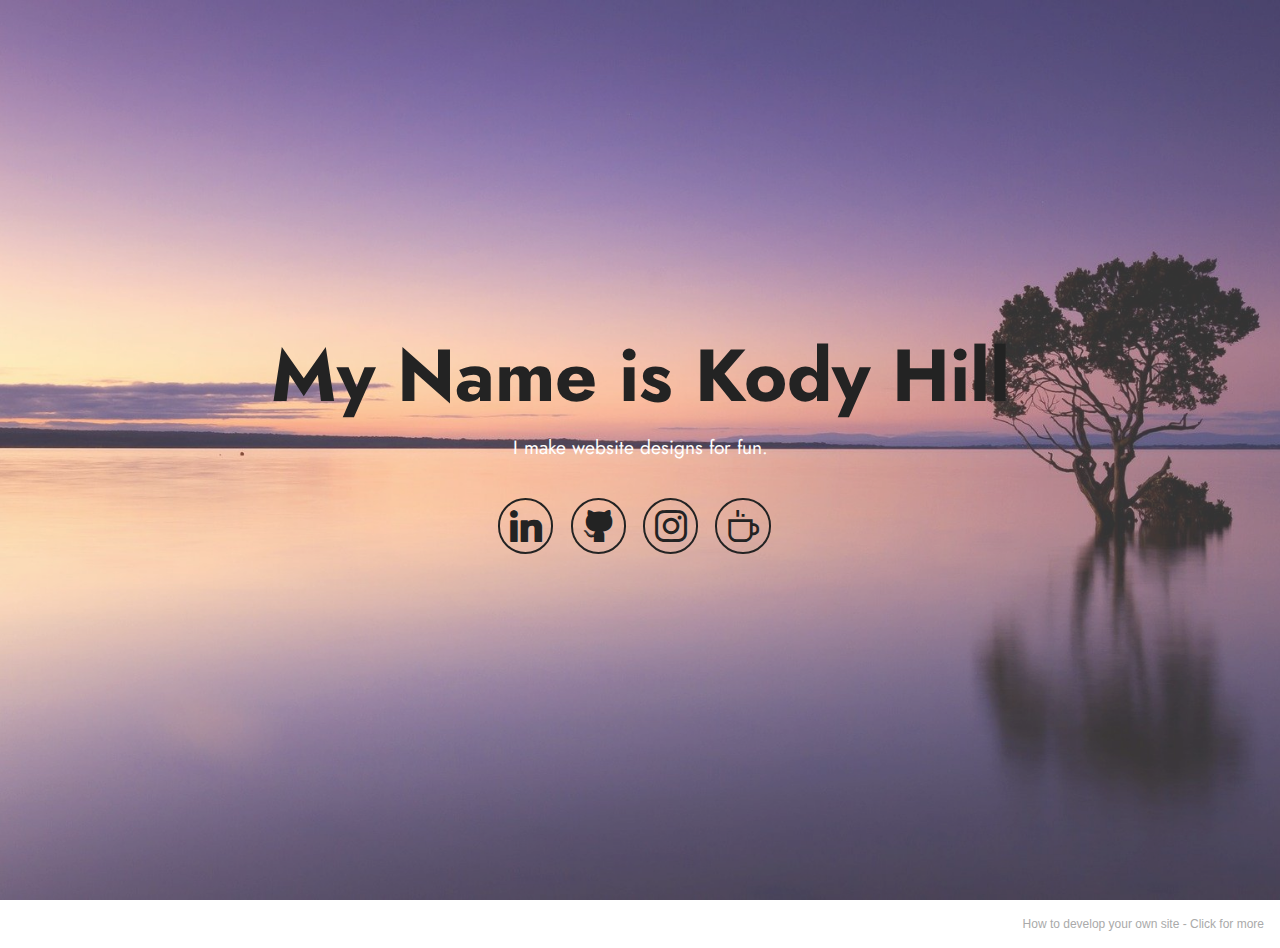
<file: index.html>
<!DOCTYPE html>
<html  >
<head>
  <!-- Site made with Mobirise Website Builder v5.4.1, https://mobirise.com -->
  <meta charset="UTF-8">
  <meta http-equiv="X-UA-Compatible" content="IE=edge">
  <meta name="generator" content="Mobirise v5.4.1, mobirise.com">
  <meta name="viewport" content="width=device-width, initial-scale=1, minimum-scale=1">
  <link rel="shortcut icon" href="assets/images/logo5.png" type="image/x-icon">
  <meta name="description" content="">
  
  
  <title>Home</title>
  <link rel="stylesheet" href="assets/web/assets/mobirise-icons2/mobirise2.css">
  <link rel="stylesheet" href="assets/bootstrap/css/bootstrap.min.css">
  <link rel="stylesheet" href="assets/bootstrap/css/bootstrap-grid.min.css">
  <link rel="stylesheet" href="assets/bootstrap/css/bootstrap-reboot.min.css">
  <link rel="stylesheet" href="assets/socicon/css/styles.css">
  <link rel="stylesheet" href="assets/theme/css/style.css">
  <link rel="preload" href="https://fonts.googleapis.com/css?family=Jost:100,200,300,400,500,600,700,800,900,100i,200i,300i,400i,500i,600i,700i,800i,900i&display=swap" as="style" onload="this.onload=null;this.rel='stylesheet'">
  <noscript><link rel="stylesheet" href="https://fonts.googleapis.com/css?family=Jost:100,200,300,400,500,600,700,800,900,100i,200i,300i,400i,500i,600i,700i,800i,900i&display=swap"></noscript>
  <link rel="preload" as="style" href="assets/mobirise/css/mbr-additional.css"><link rel="stylesheet" href="assets/mobirise/css/mbr-additional.css" type="text/css">
  
  
  
  
</head>
<body>
  
  <section data-bs-version="5.1" class="header13 cid-sLFhcSsYKd mbr-fullscreen" id="header13-0">

    

    <div class="mbr-overlay" style="opacity: 0.2; background-color: rgb(255, 255, 255);"></div>

    <div class="align-center container">
        <div class="row justify-content-center">
            <div class="col-12 col-lg-10">
                <h1 class="mbr-section-title mbr-fonts-style mb-3 display-1"><strong>My Name is Kody Hill</strong></h1>
                
                <p class="mbr-text mbr-fonts-style mb-3 display-7">
                    I make website designs for fun.</p>
                
                <div class="social-row display-7 mt-5">
                    <div class="soc-item">
                        <a href="https://www.linkedin.com/in/kody-hill-8a960a205/" target="_blank">
                            <span class="mbr-iconfont socicon-linkedin socicon"></span>
                        </a>
                    </div>
                    <div class="soc-item">
                        <a href="https://github.com/kohillthekreator" target="_blank">
                            <span class="mbr-iconfont socicon-github socicon"></span>
                        </a>
                    </div>
                    <div class="soc-item">
                        <a href="https://twitter.com/mobirise" target="_blank">
                            <span class="mbr-iconfont socicon socicon-instagram"></span>
                        </a>
                    </div>
                    <div class="soc-item">
                        <a href="https://ko-fi.com/kreationstation" target="_blank">
                            <span class="mbr-iconfont mobi-mbri-hot-cup mobi-mbri"></span>
                        </a>
                    </div>
                    
                </div>
            </div>
        </div>
    </div>
</section><section style="background-color: #fff; font-family: -apple-system, BlinkMacSystemFont, 'Segoe UI', 'Roboto', 'Helvetica Neue', Arial, sans-serif; color:#aaa; font-size:12px; padding: 0; align-items: center; display: flex;"><a href="https://mobirise.site/n" style="flex: 1 1; height: 3rem; padding-left: 1rem;"></a><p style="flex: 0 0 auto; margin:0; padding-right:1rem;">How to develop your own site - <a href="https://mobirise.site/x" style="color:#aaa;">Click for more</a></p></section><script src="assets/bootstrap/js/bootstrap.bundle.min.js"></script>  <script src="assets/smoothscroll/smooth-scroll.js"></script>  <script src="assets/ytplayer/index.js"></script>  <script src="assets/theme/js/script.js"></script>  
  
  
</body>
</html>
</file>
<file: assets/web/assets/mobirise-icons2/mobirise2.css>
@font-face {
  font-family: 'Moririse2';
  font-display: swap;
  src:  url('mobirise2.eot?f2bix4');
  src:  url('mobirise2.eot?f2bix4#iefix') format('embedded-opentype'),
    url('mobirise2.ttf?f2bix4') format('truetype'),
    url('mobirise2.woff?f2bix4') format('woff'),
    url('mobirise2.svg?f2bix4#mobirise2') format('svg');
  font-weight: normal;
  font-style: normal;
}

[class^="mobi-"], [class*=" mobi-"] {
  /* use !important to prevent issues with browser extensions that change fonts */
  font-family: 'Moririse2' !important;
  speak: none;
  font-style: normal;
  font-weight: normal;
  font-variant: normal;
  text-transform: none;
  line-height: 1;

  /* Better Font Rendering =========== */
  -webkit-font-smoothing: antialiased;
  -moz-osx-font-smoothing: grayscale;
}

.mobi-mbri-add-submenu:before {
  content: "\e900";
}
.mobi-mbri-alert:before {
  content: "\e901";
}
.mobi-mbri-align-center:before {
  content: "\e902";
}
.mobi-mbri-align-justify:before {
  content: "\e903";
}
.mobi-mbri-align-left:before {
  content: "\e904";
}
.mobi-mbri-align-right:before {
  content: "\e905";
}
.mobi-mbri-android:before {
  content: "\e906";
}
.mobi-mbri-apple:before {
  content: "\e907";
}
.mobi-mbri-arrow-down:before {
  content: "\e908";
}
.mobi-mbri-arrow-next:before {
  content: "\e909";
}
.mobi-mbri-arrow-prev:before {
  content: "\e90a";
}
.mobi-mbri-arrow-up:before {
  content: "\e90b";
}
.mobi-mbri-bold:before {
  content: "\e90c";
}
.mobi-mbri-bookmark:before {
  content: "\e90d";
}
.mobi-mbri-bootstrap:before {
  content: "\e90e";
}
.mobi-mbri-briefcase:before {
  content: "\e90f";
}
.mobi-mbri-browse:before {
  content: "\e910";
}
.mobi-mbri-bulleted-list:before {
  content: "\e911";
}
.mobi-mbri-calendar:before {
  content: "\e912";
}
.mobi-mbri-camera:before {
  content: "\e913";
}
.mobi-mbri-cart-add:before {
  content: "\e914";
}
.mobi-mbri-cart-full:before {
  content: "\e915";
}
.mobi-mbri-cash:before {
  content: "\e916";
}
.mobi-mbri-change-style:before {
  content: "\e917";
}
.mobi-mbri-chat:before {
  content: "\e918";
}
.mobi-mbri-clock:before {
  content: "\e919";
}
.mobi-mbri-close:before {
  content: "\e91a";
}
.mobi-mbri-cloud:before {
  content: "\e91b";
}
.mobi-mbri-code:before {
  content: "\e91c";
}
.mobi-mbri-contact-form:before {
  content: "\e91d";
}
.mobi-mbri-credit-card:before {
  content: "\e91e";
}
.mobi-mbri-cursor-click:before {
  content: "\e91f";
}
.mobi-mbri-cust-feedback:before {
  content: "\e920";
}
.mobi-mbri-database:before {
  content: "\e921";
}
.mobi-mbri-delivery:before {
  content: "\e922";
}
.mobi-mbri-desktop:before {
  content: "\e923";
}
.mobi-mbri-devices:before {
  content: "\e924";
}
.mobi-mbri-down:before {
  content: "\e925";
}
.mobi-mbri-download-2:before {
  content: "\e926";
}
.mobi-mbri-download:before {
  content: "\e927";
}
.mobi-mbri-drag-n-drop-2:before {
  content: "\e928";
}
.mobi-mbri-drag-n-drop:before {
  content: "\e929";
}
.mobi-mbri-edit-2:before {
  content: "\e92a";
}
.mobi-mbri-edit:before {
  content: "\e92b";
}
.mobi-mbri-error:before {
  content: "\e92c";
}
.mobi-mbri-extension:before {
  content: "\e92d";
}
.mobi-mbri-features:before {
  content: "\e92e";
}
.mobi-mbri-file:before {
  content: "\e92f";
}
.mobi-mbri-flag:before {
  content: "\e930";
}
.mobi-mbri-folder:before {
  content: "\e931";
}
.mobi-mbri-gift:before {
  content: "\e932";
}
.mobi-mbri-github:before {
  content: "\e933";
}
.mobi-mbri-globe-2:before {
  content: "\e934";
}
.mobi-mbri-globe:before {
  content: "\e935";
}
.mobi-mbri-growing-chart:before {
  content: "\e936";
}
.mobi-mbri-hearth:before {
  content: "\e937";
}
.mobi-mbri-help:before {
  content: "\e938";
}
.mobi-mbri-home:before {
  content: "\e939";
}
.mobi-mbri-hot-cup:before {
  content: "\e93a";
}
.mobi-mbri-idea:before {
  content: "\e93b";
}
.mobi-mbri-image-gallery:before {
  content: "\e93c";
}
.mobi-mbri-image-slider:before {
  content: "\e93d";
}
.mobi-mbri-info:before {
  content: "\e93e";
}
.mobi-mbri-italic:before {
  content: "\e93f";
}
.mobi-mbri-key:before {
  content: "\e940";
}
.mobi-mbri-laptop:before {
  content: "\e941";
}
.mobi-mbri-layers:before {
  content: "\e942";
}
.mobi-mbri-left-right:before {
  content: "\e943";
}
.mobi-mbri-left:before {
  content: "\e944";
}
.mobi-mbri-letter:before {
  content: "\e945";
}
.mobi-mbri-like:before {
  content: "\e946";
}
.mobi-mbri-link:before {
  content: "\e947";
}
.mobi-mbri-lock:before {
  content: "\e948";
}
.mobi-mbri-login:before {
  content: "\e949";
}
.mobi-mbri-logout:before {
  content: "\e94a";
}
.mobi-mbri-magic-stick:before {
  content: "\e94b";
}
.mobi-mbri-map-pin:before {
  content: "\e94c";
}
.mobi-mbri-menu:before {
  content: "\e94d";
}
.mobi-mbri-mobile-2:before {
  content: "\e94e";
}
.mobi-mbri-mobile-horizontal:before {
  content: "\e94f";
}
.mobi-mbri-mobile:before {
  content: "\e950";
}
.mobi-mbri-mobirise:before {
  content: "\e951";
}
.mobi-mbri-more-horizontal:before {
  content: "\e952";
}
.mobi-mbri-more-vertical:before {
  content: "\e953";
}
.mobi-mbri-music:before {
  content: "\e954";
}
.mobi-mbri-new-file:before {
  content: "\e955";
}
.mobi-mbri-numbered-list:before {
  content: "\e956";
}
.mobi-mbri-opened-folder:before {
  content: "\e957";
}
.mobi-mbri-pages:before {
  content: "\e958";
}
.mobi-mbri-paper-plane:before {
  content: "\e959";
}
.mobi-mbri-paperclip:before {
  content: "\e95a";
}
.mobi-mbri-phone:before {
  content: "\e95b";
}
.mobi-mbri-photo:before {
  content: "\e95c";
}
.mobi-mbri-photos:before {
  content: "\e95d";
}
.mobi-mbri-pin:before {
  content: "\e95e";
}
.mobi-mbri-play:before {
  content: "\e95f";
}
.mobi-mbri-plus:before {
  content: "\e960";
}
.mobi-mbri-preview:before {
  content: "\e961";
}
.mobi-mbri-print:before {
  content: "\e962";
}
.mobi-mbri-protect:before {
  content: "\e963";
}
.mobi-mbri-question:before {
  content: "\e964";
}
.mobi-mbri-quote-left:before {
  content: "\e965";
}
.mobi-mbri-quote-right:before {
  content: "\e966";
}
.mobi-mbri-redo:before {
  content: "\e967";
}
.mobi-mbri-refresh:before {
  content: "\e968";
}
.mobi-mbri-responsive-2:before {
  content: "\e969";
}
.mobi-mbri-responsive:before {
  content: "\e96a";
}
.mobi-mbri-right:before {
  content: "\e96b";
}
.mobi-mbri-rocket:before {
  content: "\e96c";
}
.mobi-mbri-sad-face:before {
  content: "\e96d";
}
.mobi-mbri-sale:before {
  content: "\e96e";
}
.mobi-mbri-save:before {
  content: "\e96f";
}
.mobi-mbri-search:before {
  content: "\e970";
}
.mobi-mbri-setting-2:before {
  content: "\e971";
}
.mobi-mbri-setting-3:before {
  content: "\e972";
}
.mobi-mbri-setting:before {
  content: "\e973";
}
.mobi-mbri-share:before {
  content: "\e974";
}
.mobi-mbri-shopping-bag:before {
  content: "\e975";
}
.mobi-mbri-shopping-basket:before {
  content: "\e976";
}
.mobi-mbri-shopping-cart:before {
  content: "\e977";
}
.mobi-mbri-sites:before {
  content: "\e978";
}
.mobi-mbri-smile-face:before {
  content: "\e979";
}
.mobi-mbri-speed:before {
  content: "\e97a";
}
.mobi-mbri-star:before {
  content: "\e97b";
}
.mobi-mbri-success:before {
  content: "\e97c";
}
.mobi-mbri-sun:before {
  content: "\e97d";
}
.mobi-mbri-sun2:before {
  content: "\e97e";
}
.mobi-mbri-tablet-vertical:before {
  content: "\e97f";
}
.mobi-mbri-tablet:before {
  content: "\e980";
}
.mobi-mbri-target:before {
  content: "\e981";
}
.mobi-mbri-timer:before {
  content: "\e982";
}
.mobi-mbri-to-ftp:before {
  content: "\e983";
}
.mobi-mbri-to-local-drive:before {
  content: "\e984";
}
.mobi-mbri-touch-swipe:before {
  content: "\e985";
}
.mobi-mbri-touch:before {
  content: "\e986";
}
.mobi-mbri-trash:before {
  content: "\e987";
}
.mobi-mbri-underline:before {
  content: "\e988";
}
.mobi-mbri-undo:before {
  content: "\e989";
}
.mobi-mbri-unlink:before {
  content: "\e98a";
}
.mobi-mbri-unlock:before {
  content: "\e98b";
}
.mobi-mbri-up-down:before {
  content: "\e98c";
}
.mobi-mbri-up:before {
  content: "\e98d";
}
.mobi-mbri-update:before {
  content: "\e98e";
}
.mobi-mbri-upload-2:before {
  content: "\e98f";
}
.mobi-mbri-upload:before {
  content: "\e990";
}
.mobi-mbri-user-2:before {
  content: "\e991";
}
.mobi-mbri-user:before {
  content: "\e992";
}
.mobi-mbri-users:before {
  content: "\e993";
}
.mobi-mbri-video-play:before {
  content: "\e994";
}
.mobi-mbri-video:before {
  content: "\e995";
}
.mobi-mbri-watch:before {
  content: "\e996";
}
.mobi-mbri-website-theme-2:before {
  content: "\e997";
}
.mobi-mbri-website-theme:before {
  content: "\e998";
}
.mobi-mbri-wifi:before {
  content: "\e999";
}
.mobi-mbri-windows:before {
  content: "\e99a";
}
.mobi-mbri-zoom-in:before {
  content: "\e99b";
}
.mobi-mbri-zoom-out:before {
  content: "\e99c";
}
</file>
<file: assets/socicon/css/styles.css>
@charset "UTF-8";

@font-face {
  font-family: 'Socicon';
  src:  url('../fonts/socicon.eot');
  src:  url('../fonts/socicon.eot?#iefix') format('embedded-opentype'),
    url('../fonts/socicon.woff2') format('woff2'),
    url('../fonts/socicon.ttf') format('truetype'),
    url('../fonts/socicon.woff') format('woff'),
    url('../fonts/socicon.svg#socicon') format('svg');
  font-weight: normal;
  font-style: normal;
  font-display: swap;
}

[data-icon]:before {
  font-family: "socicon" !important;
  content: attr(data-icon);
  font-style: normal !important;
  font-weight: normal !important;
  font-variant: normal !important;
  text-transform: none !important;
  speak: none;
  line-height: 1;
  -webkit-font-smoothing: antialiased;
  -moz-osx-font-smoothing: grayscale;
}

[class^="socicon-"], [class*=" socicon-"] {
  /* use !important to prevent issues with browser extensions that change fonts */
  font-family: 'Socicon' !important;
  speak: none;
  font-style: normal;
  font-weight: normal;
  font-variant: normal;
  text-transform: none;
  line-height: 1;

  /* Better Font Rendering =========== */
  -webkit-font-smoothing: antialiased;
  -moz-osx-font-smoothing: grayscale;
}

.socicon-eitaa:before {
  content: "\e97c";
}
.socicon-soroush:before {
  content: "\e97d";
}
.socicon-bale:before {
  content: "\e97e";
}
.socicon-zazzle:before {
  content: "\e97b";
}
.socicon-society6:before {
  content: "\e97a";
}
.socicon-redbubble:before {
  content: "\e979";
}
.socicon-avvo:before {
  content: "\e978";
}
.socicon-stitcher:before {
  content: "\e977";
}
.socicon-googlehangouts:before {
  content: "\e974";
}
.socicon-dlive:before {
  content: "\e975";
}
.socicon-vsco:before {
  content: "\e976";
}
.socicon-flipboard:before {
  content: "\e973";
}
.socicon-ubuntu:before {
  content: "\e958";
}
.socicon-artstation:before {
  content: "\e959";
}
.socicon-invision:before {
  content: "\e95a";
}
.socicon-torial:before {
  content: "\e95b";
}
.socicon-collectorz:before {
  content: "\e95c";
}
.socicon-seenthis:before {
  content: "\e95d";
}
.socicon-googleplaymusic:before {
  content: "\e95e";
}
.socicon-debian:before {
  content: "\e95f";
}
.socicon-filmfreeway:before {
  content: "\e960";
}
.socicon-gnome:before {
  content: "\e961";
}
.socicon-itchio:before {
  content: "\e962";
}
.socicon-jamendo:before {
  content: "\e963";
}
.socicon-mix:before {
  content: "\e964";
}
.socicon-sharepoint:before {
  content: "\e965";
}
.socicon-tinder:before {
  content: "\e966";
}
.socicon-windguru:before {
  content: "\e967";
}
.socicon-cdbaby:before {
  content: "\e968";
}
.socicon-elementaryos:before {
  content: "\e969";
}
.socicon-stage32:before {
  content: "\e96a";
}
.socicon-tiktok:before {
  content: "\e96b";
}
.socicon-gitter:before {
  content: "\e96c";
}
.socicon-letterboxd:before {
  content: "\e96d";
}
.socicon-threema:before {
  content: "\e96e";
}
.socicon-splice:before {
  content: "\e96f";
}
.socicon-metapop:before {
  content: "\e970";
}
.socicon-naver:before {
  content: "\e971";
}
.socicon-remote:before {
  content: "\e972";
}
.socicon-internet:before {
  content: "\e957";
}
.socicon-moddb:before {
  content: "\e94b";
}
.socicon-indiedb:before {
  content: "\e94c";
}
.socicon-traxsource:before {
  content: "\e94d";
}
.socicon-gamefor:before {
  content: "\e94e";
}
.socicon-pixiv:before {
  content: "\e94f";
}
.socicon-myanimelist:before {
  content: "\e950";
}
.socicon-blackberry:before {
  content: "\e951";
}
.socicon-wickr:before {
  content: "\e952";
}
.socicon-spip:before {
  content: "\e953";
}
.socicon-napster:before {
  content: "\e954";
}
.socicon-beatport:before {
  content: "\e955";
}
.socicon-hackerone:before {
  content: "\e956";
}
.socicon-hackernews:before {
  content: "\e946";
}
.socicon-smashwords:before {
  content: "\e947";
}
.socicon-kobo:before {
  content: "\e948";
}
.socicon-bookbub:before {
  content: "\e949";
}
.socicon-mailru:before {
  content: "\e94a";
}
.socicon-gitlab:before {
  content: "\e945";
}
.socicon-instructables:before {
  content: "\e944";
}
.socicon-portfolio:before {
  content: "\e943";
}
.socicon-codered:before {
  content: "\e940";
}
.socicon-origin:before {
  content: "\e941";
}
.socicon-nextdoor:before {
  content: "\e942";
}
.socicon-udemy:before {
  content: "\e93f";
}
.socicon-livemaster:before {
  content: "\e93e";
}
.socicon-crunchbase:before {
  content: "\e93b";
}
.socicon-homefy:before {
  content: "\e93c";
}
.socicon-calendly:before {
  content: "\e93d";
}
.socicon-realtor:before {
  content: "\e90f";
}
.socicon-tidal:before {
  content: "\e910";
}
.socicon-qobuz:before {
  content: "\e911";
}
.socicon-natgeo:before {
  content: "\e912";
}
.socicon-mastodon:before {
  content: "\e913";
}
.socicon-unsplash:before {
  content: "\e914";
}
.socicon-homeadvisor:before {
  content: "\e915";
}
.socicon-angieslist:before {
  content: "\e916";
}
.socicon-codepen:before {
  content: "\e917";
}
.socicon-slack:before {
  content: "\e918";
}
.socicon-openaigym:before {
  content: "\e919";
}
.socicon-logmein:before {
  content: "\e91a";
}
.socicon-fiverr:before {
  content: "\e91b";
}
.socicon-gotomeeting:before {
  content: "\e91c";
}
.socicon-aliexpress:before {
  content: "\e91d";
}
.socicon-guru:before {
  content: "\e91e";
}
.socicon-appstore:before {
  content: "\e91f";
}
.socicon-homes:before {
  content: "\e920";
}
.socicon-zoom:before {
  content: "\e921";
}
.socicon-alibaba:before {
  content: "\e922";
}
.socicon-craigslist:before {
  content: "\e923";
}
.socicon-wix:before {
  content: "\e924";
}
.socicon-redfin:before {
  content: "\e925";
}
.socicon-googlecalendar:before {
  content: "\e926";
}
.socicon-shopify:before {
  content: "\e927";
}
.socicon-freelancer:before {
  content: "\e928";
}
.socicon-seedrs:before {
  content: "\e929";
}
.socicon-bing:before {
  content: "\e92a";
}
.socicon-doodle:before {
  content: "\e92b";
}
.socicon-bonanza:before {
  content: "\e92c";
}
.socicon-squarespace:before {
  content: "\e92d";
}
.socicon-toptal:before {
  content: "\e92e";
}
.socicon-gust:before {
  content: "\e92f";
}
.socicon-ask:before {
  content: "\e930";
}
.socicon-trulia:before {
  content: "\e931";
}
.socicon-loomly:before {
  content: "\e932";
}
.socicon-ghost:before {
  content: "\e933";
}
.socicon-upwork:before {
  content: "\e934";
}
.socicon-fundable:before {
  content: "\e935";
}
.socicon-booking:before {
  content: "\e936";
}
.socicon-googlemaps:before {
  content: "\e937";
}
.socicon-zillow:before {
  content: "\e938";
}
.socicon-niconico:before {
  content: "\e939";
}
.socicon-toneden:before {
  content: "\e93a";
}
.socicon-augment:before {
  content: "\e908";
}
.socicon-bitbucket:before {
  content: "\e909";
}
.socicon-fyuse:before {
  content: "\e90a";
}
.socicon-yt-gaming:before {
  content: "\e90b";
}
.socicon-sketchfab:before {
  content: "\e90c";
}
.socicon-mobcrush:before {
  content: "\e90d";
}
.socicon-microsoft:before {
  content: "\e90e";
}
.socicon-pandora:before {
  content: "\e907";
}
.socicon-messenger:before {
  content: "\e906";
}
.socicon-gamewisp:before {
  content: "\e905";
}
.socicon-bloglovin:before {
  content: "\e904";
}
.socicon-tunein:before {
  content: "\e903";
}
.socicon-gamejolt:before {
  content: "\e901";
}
.socicon-trello:before {
  content: "\e902";
}
.socicon-spreadshirt:before {
  content: "\e900";
}
.socicon-500px:before {
  content: "\e000";
}
.socicon-8tracks:before {
  content: "\e001";
}
.socicon-airbnb:before {
  content: "\e002";
}
.socicon-alliance:before {
  content: "\e003";
}
.socicon-amazon:before {
  content: "\e004";
}
.socicon-amplement:before {
  content: "\e005";
}
.socicon-android:before {
  content: "\e006";
}
.socicon-angellist:before {
  content: "\e007";
}
.socicon-apple:before {
  content: "\e008";
}
.socicon-appnet:before {
  content: "\e009";
}
.socicon-baidu:before {
  content: "\e00a";
}
.socicon-bandcamp:before {
  content: "\e00b";
}
.socicon-battlenet:before {
  content: "\e00c";
}
.socicon-mixer:before {
  content: "\e00d";
}
.socicon-bebee:before {
  content: "\e00e";
}
.socicon-bebo:before {
  content: "\e00f";
}
.socicon-behance:before {
  content: "\e010";
}
.socicon-blizzard:before {
  content: "\e011";
}
.socicon-blogger:before {
  content: "\e012";
}
.socicon-buffer:before {
  content: "\e013";
}
.socicon-chrome:before {
  content: "\e014";
}
.socicon-coderwall:before {
  content: "\e015";
}
.socicon-curse:before {
  content: "\e016";
}
.socicon-dailymotion:before {
  content: "\e017";
}
.socicon-deezer:before {
  content: "\e018";
}
.socicon-delicious:before {
  content: "\e019";
}
.socicon-deviantart:before {
  content: "\e01a";
}
.socicon-diablo:before {
  content: "\e01b";
}
.socicon-digg:before {
  content: "\e01c";
}
.socicon-discord:before {
  content: "\e01d";
}
.socicon-disqus:before {
  content: "\e01e";
}
.socicon-douban:before {
  content: "\e01f";
}
.socicon-draugiem:before {
  content: "\e020";
}
.socicon-dribbble:before {
  content: "\e021";
}
.socicon-drupal:before {
  content: "\e022";
}
.socicon-ebay:before {
  content: "\e023";
}
.socicon-ello:before {
  content: "\e024";
}
.socicon-endomodo:before {
  content: "\e025";
}
.socicon-envato:before {
  content: "\e026";
}
.socicon-etsy:before {
  content: "\e027";
}
.socicon-facebook:before {
  content: "\e028";
}
.socicon-feedburner:before {
  content: "\e029";
}
.socicon-filmweb:before {
  content: "\e02a";
}
.socicon-firefox:before {
  content: "\e02b";
}
.socicon-flattr:before {
  content: "\e02c";
}
.socicon-flickr:before {
  content: "\e02d";
}
.socicon-formulr:before {
  content: "\e02e";
}
.socicon-forrst:before {
  content: "\e02f";
}
.socicon-foursquare:before {
  content: "\e030";
}
.socicon-friendfeed:before {
  content: "\e031";
}
.socicon-github:before {
  content: "\e032";
}
.socicon-goodreads:before {
  content: "\e033";
}
.socicon-google:before {
  content: "\e034";
}
.socicon-googlescholar:before {
  content: "\e035";
}
.socicon-googlegroups:before {
  content: "\e036";
}
.socicon-googlephotos:before {
  content: "\e037";
}
.socicon-googleplus:before {
  content: "\e038";
}
.socicon-grooveshark:before {
  content: "\e039";
}
.socicon-hackerrank:before {
  content: "\e03a";
}
.socicon-hearthstone:before {
  content: "\e03b";
}
.socicon-hellocoton:before {
  content: "\e03c";
}
.socicon-heroes:before {
  content: "\e03d";
}
.socicon-smashcast:before {
  content: "\e03e";
}
.socicon-horde:before {
  content: "\e03f";
}
.socicon-houzz:before {
  content: "\e040";
}
.socicon-icq:before {
  content: "\e041";
}
.socicon-identica:before {
  content: "\e042";
}
.socicon-imdb:before {
  content: "\e043";
}
.socicon-instagram:before {
  content: "\e044";
}
.socicon-issuu:before {
  content: "\e045";
}
.socicon-istock:before {
  content: "\e046";
}
.socicon-itunes:before {
  content: "\e047";
}
.socicon-keybase:before {
  content: "\e048";
}
.socicon-lanyrd:before {
  content: "\e049";
}
.socicon-lastfm:before {
  content: "\e04a";
}
.socicon-line:before {
  content: "\e04b";
}
.socicon-linkedin:before {
  content: "\e04c";
}
.socicon-livejournal:before {
  content: "\e04d";
}
.socicon-lyft:before {
  content: "\e04e";
}
.socicon-macos:before {
  content: "\e04f";
}
.socicon-mail:before {
  content: "\e050";
}
.socicon-medium:before {
  content: "\e051";
}
.socicon-meetup:before {
  content: "\e052";
}
.socicon-mixcloud:before {
  content: "\e053";
}
.socicon-modelmayhem:before {
  content: "\e054";
}
.socicon-mumble:before {
  content: "\e055";
}
.socicon-myspace:before {
  content: "\e056";
}
.socicon-newsvine:before {
  content: "\e057";
}
.socicon-nintendo:before {
  content: "\e058";
}
.socicon-npm:before {
  content: "\e059";
}
.socicon-odnoklassniki:before {
  content: "\e05a";
}
.socicon-openid:before {
  content: "\e05b";
}
.socicon-opera:before {
  content: "\e05c";
}
.socicon-outlook:before {
  content: "\e05d";
}
.socicon-overwatch:before {
  content: "\e05e";
}
.socicon-patreon:before {
  content: "\e05f";
}
.socicon-paypal:before {
  content: "\e060";
}
.socicon-periscope:before {
  content: "\e061";
}
.socicon-persona:before {
  content: "\e062";
}
.socicon-pinterest:before {
  content: "\e063";
}
.socicon-play:before {
  content: "\e064";
}
.socicon-player:before {
  content: "\e065";
}
.socicon-playstation:before {
  content: "\e066";
}
.socicon-pocket:before {
  content: "\e067";
}
.socicon-qq:before {
  content: "\e068";
}
.socicon-quora:before {
  content: "\e069";
}
.socicon-raidcall:before {
  content: "\e06a";
}
.socicon-ravelry:before {
  content: "\e06b";
}
.socicon-reddit:before {
  content: "\e06c";
}
.socicon-renren:before {
  content: "\e06d";
}
.socicon-researchgate:before {
  content: "\e06e";
}
.socicon-residentadvisor:before {
  content: "\e06f";
}
.socicon-reverbnation:before {
  content: "\e070";
}
.socicon-rss:before {
  content: "\e071";
}
.socicon-sharethis:before {
  content: "\e072";
}
.socicon-skype:before {
  content: "\e073";
}
.socicon-slideshare:before {
  content: "\e074";
}
.socicon-smugmug:before {
  content: "\e075";
}
.socicon-snapchat:before {
  content: "\e076";
}
.socicon-songkick:before {
  content: "\e077";
}
.socicon-soundcloud:before {
  content: "\e078";
}
.socicon-spotify:before {
  content: "\e079";
}
.socicon-stackexchange:before {
  content: "\e07a";
}
.socicon-stackoverflow:before {
  content: "\e07b";
}
.socicon-starcraft:before {
  content: "\e07c";
}
.socicon-stayfriends:before {
  content: "\e07d";
}
.socicon-steam:before {
  content: "\e07e";
}
.socicon-storehouse:before {
  content: "\e07f";
}
.socicon-strava:before {
  content: "\e080";
}
.socicon-streamjar:before {
  content: "\e081";
}
.socicon-stumbleupon:before {
  content: "\e082";
}
.socicon-swarm:before {
  content: "\e083";
}
.socicon-teamspeak:before {
  content: "\e084";
}
.socicon-teamviewer:before {
  content: "\e085";
}
.socicon-technorati:before {
  content: "\e086";
}
.socicon-telegram:before {
  content: "\e087";
}
.socicon-tripadvisor:before {
  content: "\e088";
}
.socicon-tripit:before {
  content: "\e089";
}
.socicon-triplej:before {
  content: "\e08a";
}
.socicon-tumblr:before {
  content: "\e08b";
}
.socicon-twitch:before {
  content: "\e08c";
}
.socicon-twitter:before {
  content: "\e08d";
}
.socicon-uber:before {
  content: "\e08e";
}
.socicon-ventrilo:before {
  content: "\e08f";
}
.socicon-viadeo:before {
  content: "\e090";
}
.socicon-viber:before {
  content: "\e091";
}
.socicon-viewbug:before {
  content: "\e092";
}
.socicon-vimeo:before {
  content: "\e093";
}
.socicon-vine:before {
  content: "\e094";
}
.socicon-vkontakte:before {
  content: "\e095";
}
.socicon-warcraft:before {
  content: "\e096";
}
.socicon-wechat:before {
  content: "\e097";
}
.socicon-weibo:before {
  content: "\e098";
}
.socicon-whatsapp:before {
  content: "\e099";
}
.socicon-wikipedia:before {
  content: "\e09a";
}
.socicon-windows:before {
  content: "\e09b";
}
.socicon-wordpress:before {
  content: "\e09c";
}
.socicon-wykop:before {
  content: "\e09d";
}
.socicon-xbox:before {
  content: "\e09e";
}
.socicon-xing:before {
  content: "\e09f";
}
.socicon-yahoo:before {
  content: "\e0a0";
}
.socicon-yammer:before {
  content: "\e0a1";
}
.socicon-yandex:before {
  content: "\e0a2";
}
.socicon-yelp:before {
  content: "\e0a3";
}
.socicon-younow:before {
  content: "\e0a4";
}
.socicon-youtube:before {
  content: "\e0a5";
}
.socicon-zapier:before {
  content: "\e0a6";
}
.socicon-zerply:before {
  content: "\e0a7";
}
.socicon-zomato:before {
  content: "\e0a8";
}
.socicon-zynga:before {
  content: "\e0a9";
}
</file>
<file: assets/theme/css/style.css>
@charset "UTF-8";
section {
  background-color: #ffffff;
}

body {
  font-style: normal;
  line-height: 1.5;
  font-weight: 400;
  color: #232323;
  position: relative;
}

button {
  background-color: transparent;
  border-color: transparent;
}

section,
.container,
.container-fluid {
  position: relative;
  word-wrap: break-word;
}

a.mbr-iconfont:hover {
  text-decoration: none;
}

.article .lead p,
.article .lead ul,
.article .lead ol,
.article .lead pre,
.article .lead blockquote {
  margin-bottom: 0;
}

a {
  font-style: normal;
  font-weight: 400;
  cursor: pointer;
}
a, a:hover {
  text-decoration: none;
}

.mbr-section-title {
  font-style: normal;
  line-height: 1.3;
}

.mbr-section-subtitle {
  line-height: 1.3;
}

.mbr-text {
  font-style: normal;
  line-height: 1.7;
}

h1,
h2,
h3,
h4,
h5,
h6,
.display-1,
.display-2,
.display-4,
.display-5,
.display-7,
span,
p,
a {
  line-height: 1;
  word-break: break-word;
  word-wrap: break-word;
  font-weight: 400;
}

b,
strong {
  font-weight: bold;
}

input:-webkit-autofill, input:-webkit-autofill:hover, input:-webkit-autofill:focus, input:-webkit-autofill:active {
  transition-delay: 9999s;
  -webkit-transition-property: background-color, color;
  transition-property: background-color, color;
}

textarea[type=hidden] {
  display: none;
}

section {
  background-position: 50% 50%;
  background-repeat: no-repeat;
  background-size: cover;
}
section .mbr-background-video,
section .mbr-background-video-preview {
  position: absolute;
  bottom: 0;
  left: 0;
  right: 0;
  top: 0;
}

.hidden {
  visibility: hidden;
}

.mbr-z-index20 {
  z-index: 20;
}

/*! Base colors */
.mbr-white {
  color: #ffffff;
}

.mbr-black {
  color: #111111;
}

.mbr-bg-white {
  background-color: #ffffff;
}

.mbr-bg-black {
  background-color: #000000;
}

/*! Text-aligns */
.align-left {
  text-align: left;
}

.align-center {
  text-align: center;
}

.align-right {
  text-align: right;
}

/*! Font-weight  */
.mbr-light {
  font-weight: 300;
}

.mbr-regular {
  font-weight: 400;
}

.mbr-semibold {
  font-weight: 500;
}

.mbr-bold {
  font-weight: 700;
}

/*! Media  */
.media-content {
  flex-basis: 100%;
}

.media-container-row {
  display: flex;
  flex-direction: row;
  flex-wrap: wrap;
  justify-content: center;
  align-content: center;
  align-items: start;
}
.media-container-row .media-size-item {
  width: 400px;
}

.media-container-column {
  display: flex;
  flex-direction: column;
  flex-wrap: wrap;
  justify-content: center;
  align-content: center;
  align-items: stretch;
}
.media-container-column > * {
  width: 100%;
}

@media (min-width: 992px) {
  .media-container-row {
    flex-wrap: nowrap;
  }
}
figure {
  margin-bottom: 0;
  overflow: hidden;
}

figure[mbr-media-size] {
  transition: width 0.1s;
}

img,
iframe {
  display: block;
  width: 100%;
}

.card {
  background-color: transparent;
  border: none;
}

.card-box {
  width: 100%;
}

.card-img {
  text-align: center;
  flex-shrink: 0;
  -webkit-flex-shrink: 0;
}

.media {
  max-width: 100%;
  margin: 0 auto;
}

.mbr-figure {
  align-self: center;
}

.media-container > div {
  max-width: 100%;
}

.mbr-figure img,
.card-img img {
  width: 100%;
}

@media (max-width: 991px) {
  .media-size-item {
    width: auto !important;
  }

  .media {
    width: auto;
  }

  .mbr-figure {
    width: 100% !important;
  }
}
/*! Buttons */
.mbr-section-btn {
  margin-left: -0.6rem;
  margin-right: -0.6rem;
  font-size: 0;
}

.btn {
  font-weight: 600;
  border-width: 1px;
  font-style: normal;
  margin: 0.6rem 0.6rem;
  white-space: normal;
  transition: all 0.2s ease-in-out;
  display: inline-flex;
  align-items: center;
  justify-content: center;
  word-break: break-word;
}

.btn-sm {
  font-weight: 600;
  letter-spacing: 0px;
  transition: all 0.3s ease-in-out;
}

.btn-md {
  font-weight: 600;
  letter-spacing: 0px;
  transition: all 0.3s ease-in-out;
}

.btn-lg {
  font-weight: 600;
  letter-spacing: 0px;
  transition: all 0.3s ease-in-out;
}

.btn-form {
  margin: 0;
}
.btn-form:hover {
  cursor: pointer;
}

nav .mbr-section-btn {
  margin-left: 0rem;
  margin-right: 0rem;
}

/*! Btn icon margin */
.btn .mbr-iconfont,
.btn.btn-sm .mbr-iconfont {
  order: 1;
  cursor: pointer;
  margin-left: 0.5rem;
  vertical-align: sub;
}

.btn.btn-md .mbr-iconfont,
.btn.btn-md .mbr-iconfont {
  margin-left: 0.8rem;
}

.mbr-regular {
  font-weight: 400;
}

.mbr-semibold {
  font-weight: 500;
}

.mbr-bold {
  font-weight: 700;
}

[type=submit] {
  -webkit-appearance: none;
}

/*! Full-screen */
.mbr-fullscreen .mbr-overlay {
  min-height: 100vh;
}

.mbr-fullscreen {
  display: flex;
  display: -moz-flex;
  display: -ms-flex;
  display: -o-flex;
  align-items: center;
  min-height: 100vh;
  padding-top: 3rem;
  padding-bottom: 3rem;
}

/*! Map */
.map {
  height: 25rem;
  position: relative;
}
.map iframe {
  width: 100%;
  height: 100%;
}

/*! Scroll to top arrow */
.mbr-arrow-up {
  bottom: 25px;
  right: 90px;
  position: fixed;
  text-align: right;
  z-index: 5000;
  color: #ffffff;
  font-size: 22px;
}

.mbr-arrow-up a {
  background: rgba(0, 0, 0, 0.2);
  border-radius: 50%;
  color: #fff;
  display: inline-block;
  height: 60px;
  width: 60px;
  border: 2px solid #fff;
  outline-style: none !important;
  position: relative;
  text-decoration: none;
  transition: all 0.3s ease-in-out;
  cursor: pointer;
  text-align: center;
}
.mbr-arrow-up a:hover {
  background-color: rgba(0, 0, 0, 0.4);
}
.mbr-arrow-up a i {
  line-height: 60px;
}

.mbr-arrow-up-icon {
  display: block;
  color: #fff;
}

.mbr-arrow-up-icon::before {
  content: "›";
  display: inline-block;
  font-family: serif;
  font-size: 22px;
  line-height: 1;
  font-style: normal;
  position: relative;
  top: 6px;
  left: -4px;
  transform: rotate(-90deg);
}

/*! Arrow Down */
.mbr-arrow {
  position: absolute;
  bottom: 45px;
  left: 50%;
  width: 60px;
  height: 60px;
  cursor: pointer;
  background-color: rgba(80, 80, 80, 0.5);
  border-radius: 50%;
  transform: translateX(-50%);
}
@media (max-width: 767px) {
  .mbr-arrow {
    display: none;
  }
}
.mbr-arrow > a {
  display: inline-block;
  text-decoration: none;
  outline-style: none;
  -webkit-animation: arrowdown 1.7s ease-in-out infinite;
          animation: arrowdown 1.7s ease-in-out infinite;
  color: #ffffff;
}
.mbr-arrow > a > i {
  position: absolute;
  top: -2px;
  left: 15px;
  font-size: 2rem;
}

#scrollToTop a i::before {
  content: "";
  position: absolute;
  display: block;
  border-bottom: 2.5px solid #fff;
  border-left: 2.5px solid #fff;
  width: 27.8%;
  height: 27.8%;
  left: 50%;
  top: 51%;
  transform: translateY(-30%) translateX(-50%) rotate(135deg);
}

@keyframes arrowdown {
  0% {
    transform: translateY(0px);
  }
  50% {
    transform: translateY(-5px);
  }
  100% {
    transform: translateY(0px);
  }
}
@-webkit-keyframes arrowdown {
  0% {
    transform: translateY(0px);
  }
  50% {
    transform: translateY(-5px);
  }
  100% {
    transform: translateY(0px);
  }
}
@media (max-width: 500px) {
  .mbr-arrow-up {
    left: 0;
    right: 0;
    text-align: center;
  }
}
/*Gradients animation*/
@keyframes gradient-animation {
  from {
    background-position: 0% 100%;
    -webkit-animation-timing-function: ease-in-out;
            animation-timing-function: ease-in-out;
  }
  to {
    background-position: 100% 0%;
    -webkit-animation-timing-function: ease-in-out;
            animation-timing-function: ease-in-out;
  }
}
@-webkit-keyframes gradient-animation {
  from {
    background-position: 0% 100%;
    -webkit-animation-timing-function: ease-in-out;
            animation-timing-function: ease-in-out;
  }
  to {
    background-position: 100% 0%;
    -webkit-animation-timing-function: ease-in-out;
            animation-timing-function: ease-in-out;
  }
}
.bg-gradient {
  background-size: 200% 200%;
  animation: gradient-animation 5s infinite alternate;
  -webkit-animation: gradient-animation 5s infinite alternate;
}

.menu .navbar-brand {
  display: -webkit-flex;
}
.menu .navbar-brand span {
  display: flex;
  display: -webkit-flex;
}
.menu .navbar-brand .navbar-caption-wrap {
  display: -webkit-flex;
}
.menu .navbar-brand .navbar-logo img {
  display: -webkit-flex;
  width: auto;
}
@media (min-width: 768px) and (max-width: 991px) {
  .menu .navbar-toggleable-sm .navbar-nav {
    display: -ms-flexbox;
  }
}
@media (max-width: 991px) {
  .menu .navbar-collapse {
    max-height: 93.5vh;
  }
  .menu .navbar-collapse.show {
    overflow: auto;
  }
}
@media (min-width: 992px) {
  .menu .navbar-nav.nav-dropdown {
    display: -webkit-flex;
  }
  .menu .navbar-toggleable-sm .navbar-collapse {
    display: -webkit-flex !important;
  }
  .menu .collapsed .navbar-collapse {
    max-height: 93.5vh;
  }
  .menu .collapsed .navbar-collapse.show {
    overflow: auto;
  }
}
@media (max-width: 767px) {
  .menu .navbar-collapse {
    max-height: 80vh;
  }
}

.nav-link .mbr-iconfont {
  margin-right: 0.5rem;
}

.navbar {
  display: -webkit-flex;
  -webkit-flex-wrap: wrap;
  -webkit-align-items: center;
  -webkit-justify-content: space-between;
}

.navbar-collapse {
  -webkit-flex-basis: 100%;
  -webkit-flex-grow: 1;
  -webkit-align-items: center;
}

.nav-dropdown .link {
  padding: 0.667em 1.667em !important;
  margin: 0 !important;
}

.nav {
  display: -webkit-flex;
  -webkit-flex-wrap: wrap;
}

.row {
  display: -webkit-flex;
  -webkit-flex-wrap: wrap;
}

.justify-content-center {
  -webkit-justify-content: center;
}

.form-inline {
  display: -webkit-flex;
}

.card-wrapper {
  -webkit-flex: 1;
}

.carousel-control {
  z-index: 10;
  display: -webkit-flex;
}

.carousel-controls {
  display: -webkit-flex;
}

.media {
  display: -webkit-flex;
}

.form-group:focus {
  outline: none;
}

.jq-selectbox__select {
  padding: 7px 0;
  position: relative;
}

.jq-selectbox__dropdown {
  overflow: hidden;
  border-radius: 10px;
  position: absolute;
  top: 100%;
  left: 0 !important;
  width: 100% !important;
}

.jq-selectbox__trigger-arrow {
  right: 0;
  transform: translateY(-50%);
}

.jq-selectbox li {
  padding: 1.07em 0.5em;
}

input[type=range] {
  padding-left: 0 !important;
  padding-right: 0 !important;
}

.modal-dialog,
.modal-content {
  height: 100%;
}

.modal-dialog .carousel-inner {
  height: calc(100vh - 1.75rem);
}
@media (max-width: 575px) {
  .modal-dialog .carousel-inner {
    height: calc(100vh - 1rem);
  }
}

.carousel-item {
  text-align: center;
}

.carousel-item img {
  margin: auto;
}

.navbar-toggler {
  align-self: flex-start;
  padding: 0.25rem 0.75rem;
  font-size: 1.25rem;
  line-height: 1;
  background: transparent;
  border: 1px solid transparent;
  border-radius: 0.25rem;
}

.navbar-toggler:focus,
.navbar-toggler:hover {
  text-decoration: none;
  box-shadow: none;
}

.navbar-toggler-icon {
  display: inline-block;
  width: 1.5em;
  height: 1.5em;
  vertical-align: middle;
  content: "";
  background: no-repeat center center;
  background-size: 100% 100%;
}

.navbar-toggler-left {
  position: absolute;
  left: 1rem;
}

.navbar-toggler-right {
  position: absolute;
  right: 1rem;
}

.card-img {
  width: auto;
}

.menu .navbar.collapsed:not(.beta-menu) {
  flex-direction: column;
}

.carousel-item.active,
.carousel-item-next,
.carousel-item-prev {
  display: flex;
}

.note-air-layout .dropup .dropdown-menu,
.note-air-layout .navbar-fixed-bottom .dropdown .dropdown-menu {
  bottom: initial !important;
}

html,
body {
  height: auto;
  min-height: 100vh;
}

.dropup .dropdown-toggle::after {
  display: none;
}

.form-asterisk {
  font-family: initial;
  position: absolute;
  top: -2px;
  font-weight: normal;
}

.form-control-label {
  position: relative;
  cursor: pointer;
  margin-bottom: 0.357em;
  padding: 0;
}

.alert {
  color: #ffffff;
  border-radius: 0;
  border: 0;
  font-size: 1.1rem;
  line-height: 1.5;
  margin-bottom: 1.875rem;
  padding: 1.25rem;
  position: relative;
  text-align: center;
}
.alert.alert-form::after {
  background-color: inherit;
  bottom: -7px;
  content: "";
  display: block;
  height: 14px;
  left: 50%;
  margin-left: -7px;
  position: absolute;
  transform: rotate(45deg);
  width: 14px;
}

.form-control {
  background-color: #ffffff;
  background-clip: border-box;
  color: #232323;
  line-height: 1rem !important;
  height: auto;
  padding: 0.6rem 1.2rem;
  transition: border-color 0.25s ease 0s;
  border: 1px solid transparent !important;
  border-radius: 4px;
  box-shadow: rgba(0, 0, 0, 0.07) 0px 1px 1px 0px, rgba(0, 0, 0, 0.07) 0px 1px 3px 0px, rgba(0, 0, 0, 0.03) 0px 0px 0px 1px;
}
.form-active .form-control:invalid {
  border-color: red;
}

form .row {
  margin-left: -0.6rem;
  margin-right: -0.6rem;
}
form .row [class*=col] {
  padding-left: 0.6rem;
  padding-right: 0.6rem;
}

form .mbr-section-btn {
  margin: 0;
  padding-left: 0.6rem;
  padding-right: 0.6rem;
}

form .btn {
  display: flex;
  padding: 0.6rem 1.2rem;
  margin: 0;
}

form .form-check-input {
  margin-top: 0.5;
}

textarea.form-control {
  line-height: 1.5rem !important;
}

.form-group {
  margin-bottom: 1.2rem;
}

.form-control,
form .btn {
  min-height: 48px;
}

.gdpr-block label span.textGDPR input[name=gdpr] {
  top: 7px;
}

.form-control:focus {
  box-shadow: none;
}

:focus {
  outline: none;
}

.mbr-overlay {
  background-color: #000;
  bottom: 0;
  left: 0;
  opacity: 0.5;
  position: absolute;
  right: 0;
  top: 0;
  z-index: 0;
  pointer-events: none;
}

blockquote {
  font-style: italic;
  padding: 3rem;
  font-size: 1.09rem;
  position: relative;
  border-left: 3px solid;
}

ul,
ol,
pre,
blockquote {
  margin-bottom: 2.3125rem;
}

.mt-4 {
  margin-top: 2rem !important;
}

.mb-4 {
  margin-bottom: 2rem !important;
}

@media (min-width: 992px) {
  .container {
    padding-left: 16px;
    padding-right: 16px;
  }

  .row {
    margin-left: -16px;
    margin-right: -16px;
  }
  .row > [class*=col] {
    padding-left: 16px;
    padding-right: 16px;
  }
}
@media (min-width: 768px) {
  .container-fluid {
    padding-left: 32px;
    padding-right: 32px;
  }
}
@media (min-width: 768px) and (max-width: 991px) {
  .mbr-container {
    padding-left: 32px;
    padding-right: 32px;
  }
}
@media (max-width: 767px) {
  .mbr-container {
    padding-left: 16px;
    padding-right: 16px;
  }
}
.card-wrapper,
.item-wrapper {
  overflow: hidden;
}

.app-video-wrapper > img {
  opacity: 1;
}

.item {
  position: relative;
}

.dropdown-menu .dropdown-menu {
  left: 100%;
}

.dropdown-item + .dropdown-menu {
  display: none;
}

.dropdown-item:hover + .dropdown-menu,
.dropdown-menu:hover {
  display: block;
}.engine {
	position: absolute;
	text-indent: -2400px;
	text-align: center;
	padding: 0;
	top: 0;
	left: -2400px;
}
</file>
<file: assets/mobirise/css/mbr-additional.css>
body {
  font-family: Jost;
}
.display-1 {
  font-family: 'Jost', sans-serif;
  font-size: 4.6rem;
  line-height: 1.1;
}
.display-1 > .mbr-iconfont {
  font-size: 5.75rem;
}
.display-2 {
  font-family: 'Jost', sans-serif;
  font-size: 3rem;
  line-height: 1.1;
}
.display-2 > .mbr-iconfont {
  font-size: 3.75rem;
}
.display-4 {
  font-family: 'Jost', sans-serif;
  font-size: 1.1rem;
  line-height: 1.5;
}
.display-4 > .mbr-iconfont {
  font-size: 1.375rem;
}
.display-5 {
  font-family: 'Jost', sans-serif;
  font-size: 2rem;
  line-height: 1.5;
}
.display-5 > .mbr-iconfont {
  font-size: 2.5rem;
}
.display-7 {
  font-family: 'Jost', sans-serif;
  font-size: 1.2rem;
  line-height: 1.5;
}
.display-7 > .mbr-iconfont {
  font-size: 1.5rem;
}
/* ---- Fluid typography for mobile devices ---- */
/* 1.4 - font scale ratio ( bootstrap == 1.42857 ) */
/* 100vw - current viewport width */
/* (48 - 20)  48 == 48rem == 768px, 20 == 20rem == 320px(minimal supported viewport) */
/* 0.65 - min scale variable, may vary */
@media (max-width: 992px) {
  .display-1 {
    font-size: 3.68rem;
  }
}
@media (max-width: 768px) {
  .display-1 {
    font-size: 3.22rem;
    font-size: calc( 2.26rem + (4.6 - 2.26) * ((100vw - 20rem) / (48 - 20)));
    line-height: calc( 1.1 * (2.26rem + (4.6 - 2.26) * ((100vw - 20rem) / (48 - 20))));
  }
  .display-2 {
    font-size: 2.4rem;
    font-size: calc( 1.7rem + (3 - 1.7) * ((100vw - 20rem) / (48 - 20)));
    line-height: calc( 1.3 * (1.7rem + (3 - 1.7) * ((100vw - 20rem) / (48 - 20))));
  }
  .display-4 {
    font-size: 0.88rem;
    font-size: calc( 1.0350000000000001rem + (1.1 - 1.0350000000000001) * ((100vw - 20rem) / (48 - 20)));
    line-height: calc( 1.4 * (1.0350000000000001rem + (1.1 - 1.0350000000000001) * ((100vw - 20rem) / (48 - 20))));
  }
  .display-5 {
    font-size: 1.6rem;
    font-size: calc( 1.35rem + (2 - 1.35) * ((100vw - 20rem) / (48 - 20)));
    line-height: calc( 1.4 * (1.35rem + (2 - 1.35) * ((100vw - 20rem) / (48 - 20))));
  }
  .display-7 {
    font-size: 0.96rem;
    font-size: calc( 1.07rem + (1.2 - 1.07) * ((100vw - 20rem) / (48 - 20)));
    line-height: calc( 1.4 * (1.07rem + (1.2 - 1.07) * ((100vw - 20rem) / (48 - 20))));
  }
}
/* Buttons */
.btn {
  padding: 0.6rem 1.2rem;
  border-radius: 4px;
}
.btn-sm {
  padding: 0.6rem 1.2rem;
  border-radius: 4px;
}
.btn-md {
  padding: 0.6rem 1.2rem;
  border-radius: 4px;
}
.btn-lg {
  padding: 1rem 2.6rem;
  border-radius: 4px;
}
.bg-primary {
  background-color: #6592e6 !important;
}
.bg-success {
  background-color: #40b0bf !important;
}
.bg-info {
  background-color: #47b5ed !important;
}
.bg-warning {
  background-color: #ffe161 !important;
}
.bg-danger {
  background-color: #ff9966 !important;
}
.btn-primary,
.btn-primary:active {
  background-color: #6592e6 !important;
  border-color: #6592e6 !important;
  color: #ffffff !important;
  box-shadow: 0 2px 2px 0 rgba(0, 0, 0, 0.2);
}
.btn-primary:hover,
.btn-primary:focus,
.btn-primary.focus,
.btn-primary.active {
  color: #ffffff !important;
  background-color: #2260d2 !important;
  border-color: #2260d2 !important;
  box-shadow: 0 2px 5px 0 rgba(0, 0, 0, 0.2);
}
.btn-primary.disabled,
.btn-primary:disabled {
  color: #ffffff !important;
  background-color: #2260d2 !important;
  border-color: #2260d2 !important;
}
.btn-secondary,
.btn-secondary:active {
  background-color: #ff6666 !important;
  border-color: #ff6666 !important;
  color: #ffffff !important;
  box-shadow: 0 2px 2px 0 rgba(0, 0, 0, 0.2);
}
.btn-secondary:hover,
.btn-secondary:focus,
.btn-secondary.focus,
.btn-secondary.active {
  color: #ffffff !important;
  background-color: #ff0f0f !important;
  border-color: #ff0f0f !important;
  box-shadow: 0 2px 5px 0 rgba(0, 0, 0, 0.2);
}
.btn-secondary.disabled,
.btn-secondary:disabled {
  color: #ffffff !important;
  background-color: #ff0f0f !important;
  border-color: #ff0f0f !important;
}
.btn-info,
.btn-info:active {
  background-color: #47b5ed !important;
  border-color: #47b5ed !important;
  color: #ffffff !important;
  box-shadow: 0 2px 2px 0 rgba(0, 0, 0, 0.2);
}
.btn-info:hover,
.btn-info:focus,
.btn-info.focus,
.btn-info.active {
  color: #ffffff !important;
  background-color: #148cca !important;
  border-color: #148cca !important;
  box-shadow: 0 2px 5px 0 rgba(0, 0, 0, 0.2);
}
.btn-info.disabled,
.btn-info:disabled {
  color: #ffffff !important;
  background-color: #148cca !important;
  border-color: #148cca !important;
}
.btn-success,
.btn-success:active {
  background-color: #40b0bf !important;
  border-color: #40b0bf !important;
  color: #ffffff !important;
  box-shadow: 0 2px 2px 0 rgba(0, 0, 0, 0.2);
}
.btn-success:hover,
.btn-success:focus,
.btn-success.focus,
.btn-success.active {
  color: #ffffff !important;
  background-color: #2a747e !important;
  border-color: #2a747e !important;
  box-shadow: 0 2px 5px 0 rgba(0, 0, 0, 0.2);
}
.btn-success.disabled,
.btn-success:disabled {
  color: #ffffff !important;
  background-color: #2a747e !important;
  border-color: #2a747e !important;
}
.btn-warning,
.btn-warning:active {
  background-color: #ffe161 !important;
  border-color: #ffe161 !important;
  color: #614f00 !important;
  box-shadow: 0 2px 2px 0 rgba(0, 0, 0, 0.2);
}
.btn-warning:hover,
.btn-warning:focus,
.btn-warning.focus,
.btn-warning.active {
  color: #0a0800 !important;
  background-color: #ffd10a !important;
  border-color: #ffd10a !important;
  box-shadow: 0 2px 5px 0 rgba(0, 0, 0, 0.2);
}
.btn-warning.disabled,
.btn-warning:disabled {
  color: #614f00 !important;
  background-color: #ffd10a !important;
  border-color: #ffd10a !important;
}
.btn-danger,
.btn-danger:active {
  background-color: #ff9966 !important;
  border-color: #ff9966 !important;
  color: #ffffff !important;
  box-shadow: 0 2px 2px 0 rgba(0, 0, 0, 0.2);
}
.btn-danger:hover,
.btn-danger:focus,
.btn-danger.focus,
.btn-danger.active {
  color: #ffffff !important;
  background-color: #ff5f0f !important;
  border-color: #ff5f0f !important;
  box-shadow: 0 2px 5px 0 rgba(0, 0, 0, 0.2);
}
.btn-danger.disabled,
.btn-danger:disabled {
  color: #ffffff !important;
  background-color: #ff5f0f !important;
  border-color: #ff5f0f !important;
}
.btn-white,
.btn-white:active {
  background-color: #fafafa !important;
  border-color: #fafafa !important;
  color: #7a7a7a !important;
  box-shadow: 0 2px 2px 0 rgba(0, 0, 0, 0.2);
}
.btn-white:hover,
.btn-white:focus,
.btn-white.focus,
.btn-white.active {
  color: #4f4f4f !important;
  background-color: #cfcfcf !important;
  border-color: #cfcfcf !important;
  box-shadow: 0 2px 5px 0 rgba(0, 0, 0, 0.2);
}
.btn-white.disabled,
.btn-white:disabled {
  color: #7a7a7a !important;
  background-color: #cfcfcf !important;
  border-color: #cfcfcf !important;
}
.btn-black,
.btn-black:active {
  background-color: #232323 !important;
  border-color: #232323 !important;
  color: #ffffff !important;
  box-shadow: 0 2px 2px 0 rgba(0, 0, 0, 0.2);
}
.btn-black:hover,
.btn-black:focus,
.btn-black.focus,
.btn-black.active {
  color: #ffffff !important;
  background-color: #000000 !important;
  border-color: #000000 !important;
  box-shadow: 0 2px 5px 0 rgba(0, 0, 0, 0.2);
}
.btn-black.disabled,
.btn-black:disabled {
  color: #ffffff !important;
  background-color: #000000 !important;
  border-color: #000000 !important;
}
.btn-primary-outline,
.btn-primary-outline:active {
  background-color: transparent !important;
  border-color: transparent;
  color: #6592e6;
}
.btn-primary-outline:hover,
.btn-primary-outline:focus,
.btn-primary-outline.focus,
.btn-primary-outline.active {
  color: #2260d2 !important;
  background-color: transparent!important;
  border-color: transparent!important;
  box-shadow: none!important;
}
.btn-primary-outline.disabled,
.btn-primary-outline:disabled {
  color: #ffffff !important;
  background-color: #6592e6 !important;
  border-color: #6592e6 !important;
}
.btn-secondary-outline,
.btn-secondary-outline:active {
  background-color: transparent !important;
  border-color: transparent;
  color: #ff6666;
}
.btn-secondary-outline:hover,
.btn-secondary-outline:focus,
.btn-secondary-outline.focus,
.btn-secondary-outline.active {
  color: #ff0f0f !important;
  background-color: transparent!important;
  border-color: transparent!important;
  box-shadow: none!important;
}
.btn-secondary-outline.disabled,
.btn-secondary-outline:disabled {
  color: #ffffff !important;
  background-color: #ff6666 !important;
  border-color: #ff6666 !important;
}
.btn-info-outline,
.btn-info-outline:active {
  background-color: transparent !important;
  border-color: transparent;
  color: #47b5ed;
}
.btn-info-outline:hover,
.btn-info-outline:focus,
.btn-info-outline.focus,
.btn-info-outline.active {
  color: #148cca !important;
  background-color: transparent!important;
  border-color: transparent!important;
  box-shadow: none!important;
}
.btn-info-outline.disabled,
.btn-info-outline:disabled {
  color: #ffffff !important;
  background-color: #47b5ed !important;
  border-color: #47b5ed !important;
}
.btn-success-outline,
.btn-success-outline:active {
  background-color: transparent !important;
  border-color: transparent;
  color: #40b0bf;
}
.btn-success-outline:hover,
.btn-success-outline:focus,
.btn-success-outline.focus,
.btn-success-outline.active {
  color: #2a747e !important;
  background-color: transparent!important;
  border-color: transparent!important;
  box-shadow: none!important;
}
.btn-success-outline.disabled,
.btn-success-outline:disabled {
  color: #ffffff !important;
  background-color: #40b0bf !important;
  border-color: #40b0bf !important;
}
.btn-warning-outline,
.btn-warning-outline:active {
  background-color: transparent !important;
  border-color: transparent;
  color: #ffe161;
}
.btn-warning-outline:hover,
.btn-warning-outline:focus,
.btn-warning-outline.focus,
.btn-warning-outline.active {
  color: #ffd10a !important;
  background-color: transparent!important;
  border-color: transparent!important;
  box-shadow: none!important;
}
.btn-warning-outline.disabled,
.btn-warning-outline:disabled {
  color: #614f00 !important;
  background-color: #ffe161 !important;
  border-color: #ffe161 !important;
}
.btn-danger-outline,
.btn-danger-outline:active {
  background-color: transparent !important;
  border-color: transparent;
  color: #ff9966;
}
.btn-danger-outline:hover,
.btn-danger-outline:focus,
.btn-danger-outline.focus,
.btn-danger-outline.active {
  color: #ff5f0f !important;
  background-color: transparent!important;
  border-color: transparent!important;
  box-shadow: none!important;
}
.btn-danger-outline.disabled,
.btn-danger-outline:disabled {
  color: #ffffff !important;
  background-color: #ff9966 !important;
  border-color: #ff9966 !important;
}
.btn-black-outline,
.btn-black-outline:active {
  background-color: transparent !important;
  border-color: transparent;
  color: #232323;
}
.btn-black-outline:hover,
.btn-black-outline:focus,
.btn-black-outline.focus,
.btn-black-outline.active {
  color: #000000 !important;
  background-color: transparent!important;
  border-color: transparent!important;
  box-shadow: none!important;
}
.btn-black-outline.disabled,
.btn-black-outline:disabled {
  color: #ffffff !important;
  background-color: #232323 !important;
  border-color: #232323 !important;
}
.btn-white-outline,
.btn-white-outline:active {
  background-color: transparent !important;
  border-color: transparent;
  color: #fafafa;
}
.btn-white-outline:hover,
.btn-white-outline:focus,
.btn-white-outline.focus,
.btn-white-outline.active {
  color: #cfcfcf !important;
  background-color: transparent!important;
  border-color: transparent!important;
  box-shadow: none!important;
}
.btn-white-outline.disabled,
.btn-white-outline:disabled {
  color: #7a7a7a !important;
  background-color: #fafafa !important;
  border-color: #fafafa !important;
}
.text-primary {
  color: #6592e6 !important;
}
.text-secondary {
  color: #ff6666 !important;
}
.text-success {
  color: #40b0bf !important;
}
.text-info {
  color: #47b5ed !important;
}
.text-warning {
  color: #ffe161 !important;
}
.text-danger {
  color: #ff9966 !important;
}
.text-white {
  color: #fafafa !important;
}
.text-black {
  color: #232323 !important;
}
a.text-primary:hover,
a.text-primary:focus,
a.text-primary.active {
  color: #205ac5 !important;
}
a.text-secondary:hover,
a.text-secondary:focus,
a.text-secondary.active {
  color: #ff0000 !important;
}
a.text-success:hover,
a.text-success:focus,
a.text-success.active {
  color: #266a73 !important;
}
a.text-info:hover,
a.text-info:focus,
a.text-info.active {
  color: #1283bc !important;
}
a.text-warning:hover,
a.text-warning:focus,
a.text-warning.active {
  color: #facb00 !important;
}
a.text-danger:hover,
a.text-danger:focus,
a.text-danger.active {
  color: #ff5500 !important;
}
a.text-white:hover,
a.text-white:focus,
a.text-white.active {
  color: #c7c7c7 !important;
}
a.text-black:hover,
a.text-black:focus,
a.text-black.active {
  color: #000000 !important;
}
a[class*="text-"]:not(.nav-link):not(.dropdown-item):not([role]):not(.navbar-caption) {
  position: relative;
  background-image: transparent;
  background-size: 10000px 2px;
  background-repeat: no-repeat;
  background-position: 0px 1.2em;
  background-position: -10000px 1.2em;
}
a[class*="text-"]:not(.nav-link):not(.dropdown-item):not([role]):not(.navbar-caption):hover {
  transition: background-position 2s ease-in-out;
  background-image: linear-gradient(currentColor 50%, currentColor 50%);
  background-position: 0px 1.2em;
}
.nav-tabs .nav-link.active {
  color: #6592e6;
}
.nav-tabs .nav-link:not(.active) {
  color: #232323;
}
.alert-success {
  background-color: #70c770;
}
.alert-info {
  background-color: #47b5ed;
}
.alert-warning {
  background-color: #ffe161;
}
.alert-danger {
  background-color: #ff9966;
}
.mbr-gallery-filter li.active .btn {
  background-color: #6592e6;
  border-color: #6592e6;
  color: #ffffff;
}
.mbr-gallery-filter li.active .btn:focus {
  box-shadow: none;
}
a,
a:hover {
  color: #6592e6;
}
.mbr-plan-header.bg-primary .mbr-plan-subtitle,
.mbr-plan-header.bg-primary .mbr-plan-price-desc {
  color: #ffffff;
}
.mbr-plan-header.bg-success .mbr-plan-subtitle,
.mbr-plan-header.bg-success .mbr-plan-price-desc {
  color: #a0d8df;
}
.mbr-plan-header.bg-info .mbr-plan-subtitle,
.mbr-plan-header.bg-info .mbr-plan-price-desc {
  color: #ffffff;
}
.mbr-plan-header.bg-warning .mbr-plan-subtitle,
.mbr-plan-header.bg-warning .mbr-plan-price-desc {
  color: #ffffff;
}
.mbr-plan-header.bg-danger .mbr-plan-subtitle,
.mbr-plan-header.bg-danger .mbr-plan-price-desc {
  color: #ffffff;
}
/* Scroll to top button*/
.scrollToTop_wraper {
  display: none;
}
.form-control {
  font-family: 'Jost', sans-serif;
  font-size: 1.1rem;
  line-height: 1.5;
  font-weight: 400;
}
.form-control > .mbr-iconfont {
  font-size: 1.375rem;
}
.form-control:hover,
.form-control:focus {
  box-shadow: rgba(0, 0, 0, 0.07) 0px 1px 1px 0px, rgba(0, 0, 0, 0.07) 0px 1px 3px 0px, rgba(0, 0, 0, 0.03) 0px 0px 0px 1px;
  border-color: #6592e6 !important;
}
.form-control:-webkit-input-placeholder {
  font-family: 'Jost', sans-serif;
  font-size: 1.1rem;
  line-height: 1.5;
  font-weight: 400;
}
.form-control:-webkit-input-placeholder > .mbr-iconfont {
  font-size: 1.375rem;
}
blockquote {
  border-color: #6592e6;
}
/* Forms */
.jq-selectbox li:hover,
.jq-selectbox li.selected {
  background-color: #6592e6;
  color: #ffffff;
}
.jq-number__spin {
  transition: 0.25s ease;
}
.jq-number__spin:hover {
  border-color: #6592e6;
}
.jq-selectbox .jq-selectbox__trigger-arrow,
.jq-number__spin.minus:after,
.jq-number__spin.plus:after {
  transition: 0.4s;
  border-top-color: #353535;
  border-bottom-color: #353535;
}
.jq-selectbox:hover .jq-selectbox__trigger-arrow,
.jq-number__spin.minus:hover:after,
.jq-number__spin.plus:hover:after {
  border-top-color: #6592e6;
  border-bottom-color: #6592e6;
}
.xdsoft_datetimepicker .xdsoft_calendar td.xdsoft_default,
.xdsoft_datetimepicker .xdsoft_calendar td.xdsoft_current,
.xdsoft_datetimepicker .xdsoft_timepicker .xdsoft_time_box > div > div.xdsoft_current {
  color: #ffffff !important;
  background-color: #6592e6 !important;
  box-shadow: none !important;
}
.xdsoft_datetimepicker .xdsoft_calendar td:hover,
.xdsoft_datetimepicker .xdsoft_timepicker .xdsoft_time_box > div > div:hover {
  color: #000000 !important;
  background: #ff6666 !important;
  box-shadow: none !important;
}
.lazy-bg {
  background-image: none !important;
}
.lazy-placeholder:not(section),
.lazy-none {
  display: block;
  position: relative;
  padding-bottom: 56.25%;
  width: 100%;
  height: auto;
}
iframe.lazy-placeholder,
.lazy-placeholder:after {
  content: '';
  position: absolute;
  width: 200px;
  height: 200px;
  background: transparent no-repeat center;
  background-size: contain;
  top: 50%;
  left: 50%;
  transform: translateX(-50%) translateY(-50%);
  background-image: url("data:image/svg+xml;charset=UTF-8,%3csvg width='32' height='32' viewBox='0 0 64 64' xmlns='http://www.w3.org/2000/svg' stroke='%236592e6' %3e%3cg fill='none' fill-rule='evenodd'%3e%3cg transform='translate(16 16)' stroke-width='2'%3e%3ccircle stroke-opacity='.5' cx='16' cy='16' r='16'/%3e%3cpath d='M32 16c0-9.94-8.06-16-16-16'%3e%3canimateTransform attributeName='transform' type='rotate' from='0 16 16' to='360 16 16' dur='1s' repeatCount='indefinite'/%3e%3c/path%3e%3c/g%3e%3c/g%3e%3c/svg%3e");
}
section.lazy-placeholder:after {
  opacity: 0.5;
}
body {
  overflow-x: hidden;
}
a {
  transition: color 0.6s;
}
.cid-sLFhcSsYKd {
  background-image: url("../../../assets/images/mbr.jpg");
}
.cid-sLFhcSsYKd .social-row .soc-item {
  display: inline-block;
  text-align: center;
  margin-bottom: 1rem;
  margin-right: .7rem;
}
.cid-sLFhcSsYKd .social-row .soc-item .mbr-iconfont {
  font-size: 32px;
  border-radius: 50%;
  padding: 0.6rem;
  border: 2px solid #232323;
  transition: all 0.3s;
  color: #232323;
}
.cid-sLFhcSsYKd .social-row .soc-item .mbr-iconfont:hover {
  background-color: #232323;
  color: #ffffff;
}
.cid-sLFhcSsYKd .mbr-text,
.cid-sLFhcSsYKd .mbr-section-btn,
.cid-sLFhcSsYKd .social-row {
  color: #ffffff;
  text-align: center;
}
</file>
